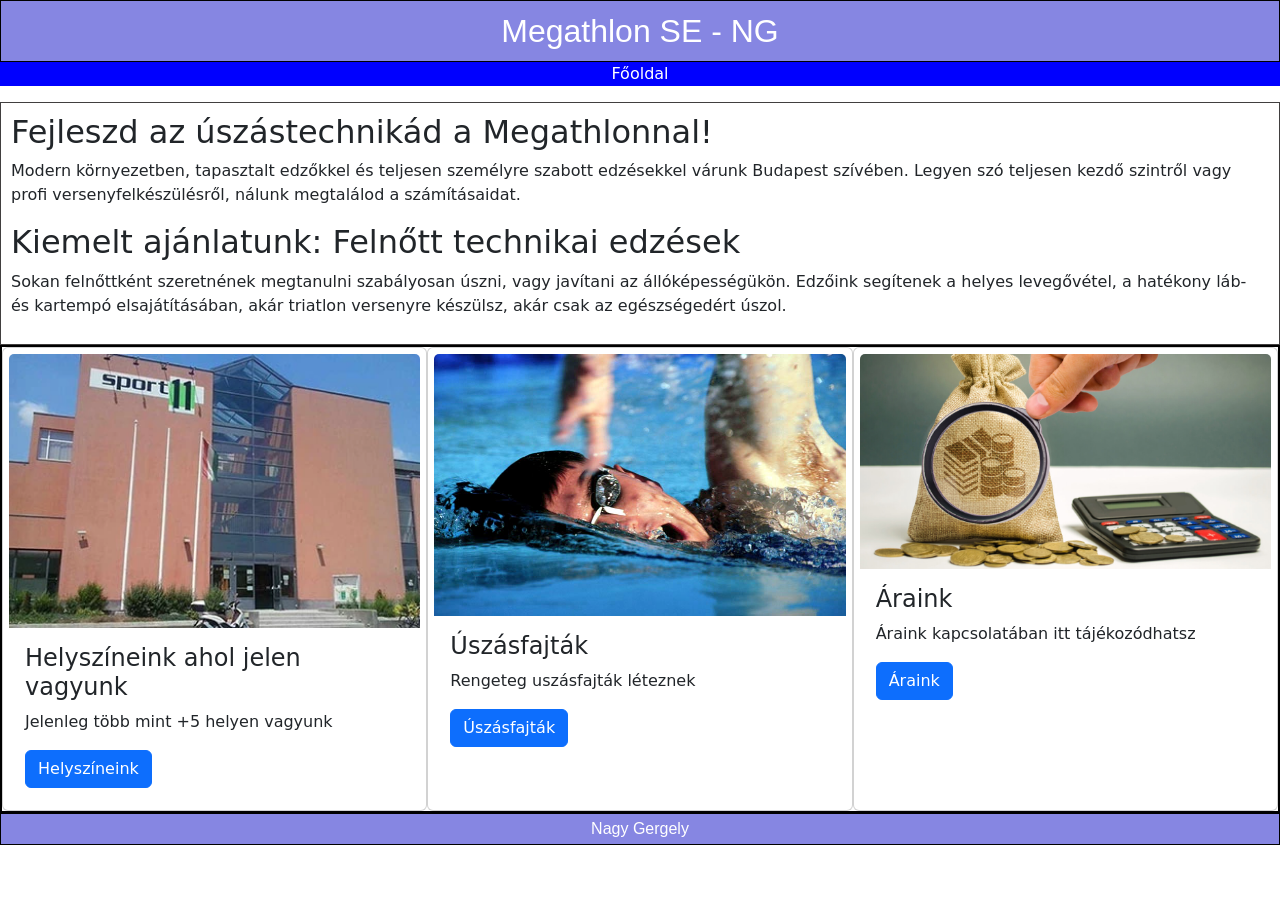
<file: index.html>
<!doctype html>
<html lang="hu">
  <head>
    <meta charset="UTF-8" />
    <meta name="viewport" content="width=device-width, initial-scale=1.0" />
    <meta name="description" content="Uszas web" />
    <meta name="keywords" content="Uszas, web, otletem" />
    <title>Nagy Gergely</title>
    <link
      href="https://cdn.jsdelivr.net/npm/bootstrap@5.3.8/dist/css/bootstrap.min.css"
      rel="stylesheet"
    />
    <link rel="stylesheet" href="stilus.css" />
  </head>
  <body>
    <main>
      <header>Megathlon SE - NG</header>
      <nav>
        <ul>
          <li><a href="index.html">Főoldal</a></li>
        </ul>
      </nav>
      <section class="szoveg">
        <h2>Fejleszd az úszástechnikád a Megathlonnal!</h2>
        <p>
          Modern környezetben, tapasztalt edzőkkel és teljesen személyre szabott
          edzésekkel várunk Budapest szívében. Legyen szó teljesen kezdő
          szintről vagy profi versenyfelkészülésről, nálunk megtalálod a
          számításaidat.
        </p>
        <h2>Kiemelt ajánlatunk: Felnőtt technikai edzések</h2>
        <p>
          Sokan felnőttként szeretnének megtanulni szabályosan úszni, vagy
          javítani az állóképességükön. Edzőink segítenek a helyes levegővétel,
          a hatékony láb- és kartempó elsajátításában, akár triatlon versenyre
          készülsz, akár csak az egészségedért úszol.
        </p>
      </section>
      <section class="kepek">
        <div class="card">
          <img
            class="card-img-top"
            src="sba_babauszas_sport11.webp"
            alt="Card image"
          />
          <div class="card-body">
            <h4 class="card-title">Helyszíneink ahol jelen vagyunk</h4>
            <p class="card-text">Jelenleg több mint +5 helyen vagyunk</p>
            <a href="helyszin.html" class="btn btn-primary">Helyszíneink</a>
          </div>
        </div>
        <div class="card">
          <img class="card-img-top" src="Natacio.jpg" alt="Card image" />
          <div class="card-body">
            <h4 class="card-title">Úszásfajták</h4>
            <p class="card-text">Rengeteg uszásfajták léteznek</p>
            <a href="uszas.html" class="btn btn-primary">Úszásfajták</a>
          </div>
        </div>
        <div class="card">
          <img
            class="card-img-top"
            src="marketing-koltseg-meghatarozasa.jpg"
            alt="Card image"
          />
          <div class="card-body">
            <h4 class="card-title">Áraink</h4>
            <p class="card-text">Áraink kapcsolatában itt tájékozódhatsz</p>
            <a href="arak.html" class="btn btn-primary">Áraink</a>
          </div>
        </div>
      </section>
      <aside></aside>
      <footer>Nagy Gergely</footer>
    </main>
  </body>
</html>
</file>
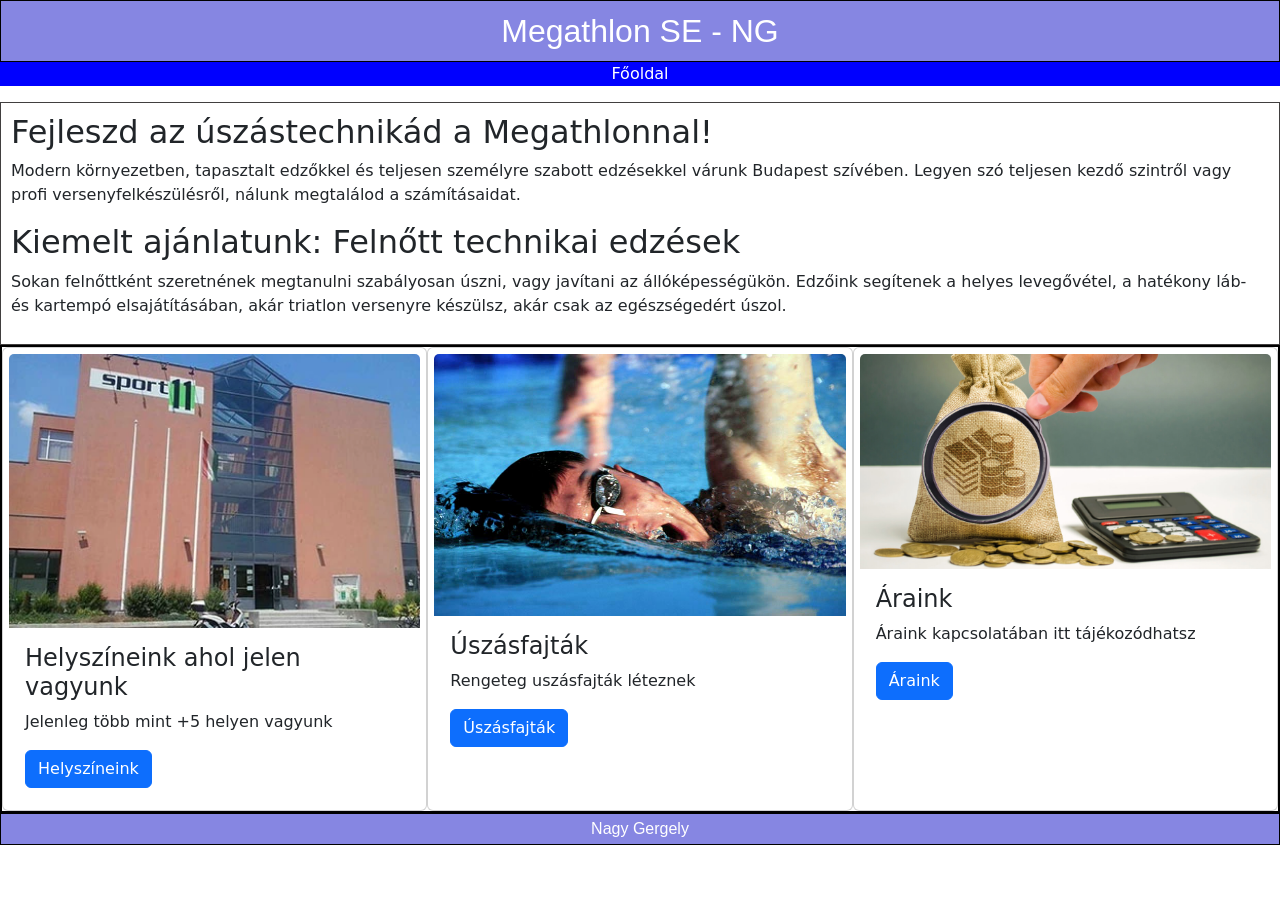
<file: arak.html>
<!doctype html>
<html lang="hu">
  <head>
    <meta charset="UTF-8" />
    <meta name="viewport" content="width=device-width, initial-scale=1.0" />
    <meta name="description" content="Uszas web" />
    <meta name="keywords" content="Uszas, web, otletem" />
    <title>Nagy Gergely</title>
    <link
      href="https://cdn.jsdelivr.net/npm/bootstrap@5.3.8/dist/css/bootstrap.min.css"
      rel="stylesheet"
    />
    <link rel="stylesheet" href="stilus.css" />
  </head>
  <body>
    <main>
      <header>Megathlon SE - NG</header>
      <nav>
        <ul>
          <li><a href="index.html">Főoldal</a></li>
        </ul>
      </nav>
      <section class="szoveg">
        <h2>Fejleszd az úszástechnikád a Megathlonnal!</h2>
        <p>
          Modern környezetben, tapasztalt edzőkkel és teljesen személyre szabott
          edzésekkel várunk Budapest szívében. Legyen szó teljesen kezdő
          szintről vagy profi versenyfelkészülésről, nálunk megtalálod a
          számításaidat.
        </p>
        <h2>Kiemelt ajánlatunk: Felnőtt technikai edzések</h2>
        <p>
          Sokan felnőttként szeretnének megtanulni szabályosan úszni, vagy
          javítani az állóképességükön. Edzőink segítenek a helyes levegővétel,
          a hatékony láb- és kartempó elsajátításában, akár triatlon versenyre
          készülsz, akár csak az egészségedért úszol.
        </p>
     </section>
      <section class="kepek">
        <div class="card">
          <img class="card-img-top" src="sba_babauszas_sport11.webp" alt="Card image" />
          <div class="card-body">
            <h4 class="card-title">Helyszíneink ahol jelen vagyunk</h4>
            <p class="card-text">Jelenleg több mint +5 helyen vagyunk</p>
            <a href="helyszin.html" class="btn btn-primary">Helyszíneink</a>
          </div>
        </div>
        <div class="card">
          <img class="card-img-top" src="Natacio.jpg" alt="Card image" />
          <div class="card-body">
            <h4 class="card-title">Úszásfajták</h4>
            <p class="card-text">Rengeteg uszásfajták léteznek</p>
            <a href="uszas.html" class="btn btn-primary">Úszásfajták</a>
          </div>
        </div>
        <div class="card">
          <img class="card-img-top" src="marketing-koltseg-meghatarozasa.jpg" alt="Card image" />
          <div class="card-body">
            <h4 class="card-title">Áraink</h4>
            <p class="card-text">Áraink kapcsolatában itt tájékozódhatsz</p>
            <a href="arak.html" class="btn btn-primary">Áraink</a>
          </div>
        </div>
      </section>
      <aside></aside>
      <footer>Nagy Gergely</footer>
    </main>
  </body>
</html>
</file>
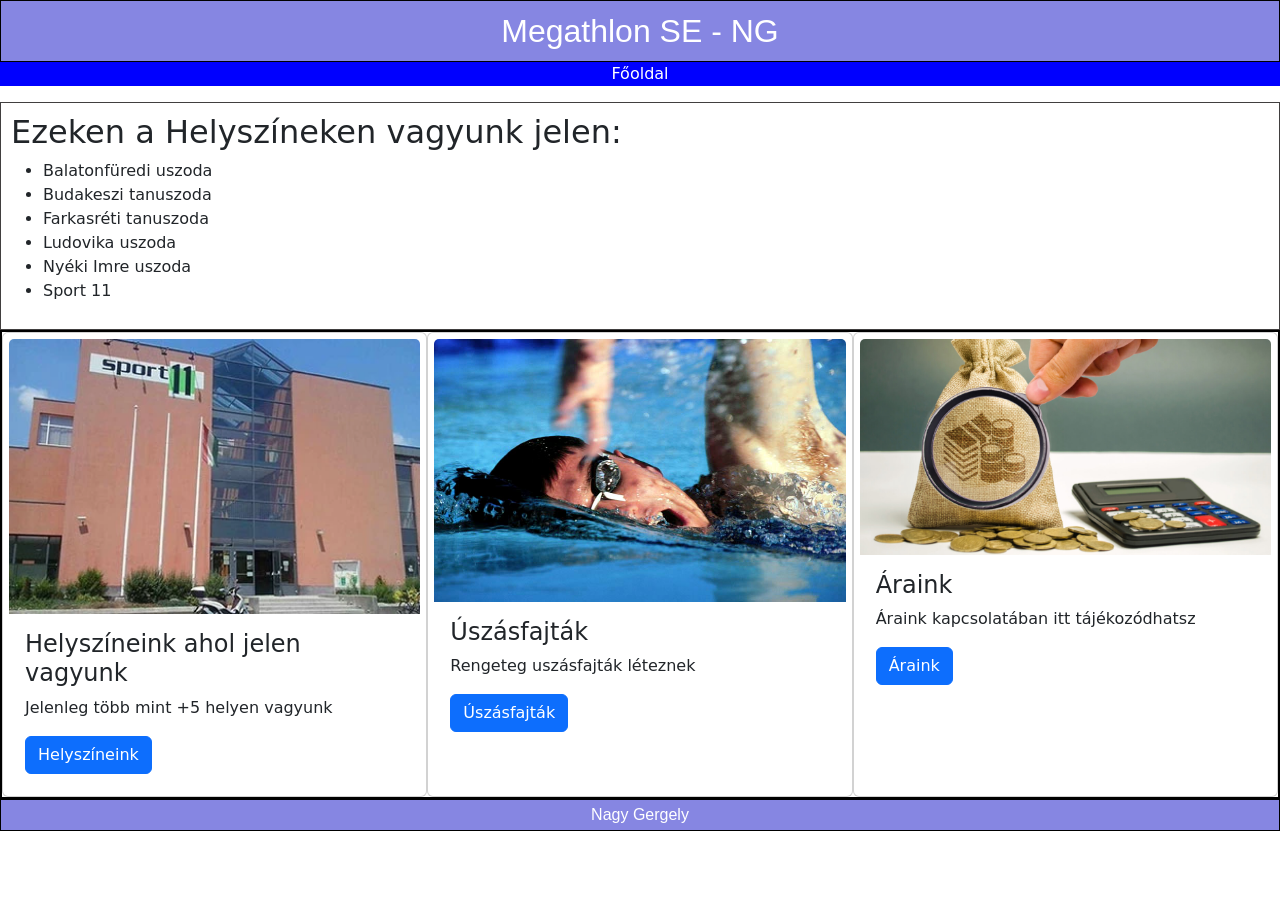
<file: helyszin.html>
<!doctype html>
<html lang="hu">
  <head>
    <meta charset="UTF-8" />
    <meta name="viewport" content="width=device-width, initial-scale=1.0" />
    <meta name="description" content="Uszas web" />
    <meta name="keywords" content="Uszas, web, otletem" />
    <title>Nagy Gergely</title>
    <link
      href="https://cdn.jsdelivr.net/npm/bootstrap@5.3.8/dist/css/bootstrap.min.css"
      rel="stylesheet"
    />
    <link rel="stylesheet" href="stilus.css" />
  </head>
  <body>
    <main>
      <header>Megathlon SE - NG</header>
      <nav>
        <ul>
          <li><a href="index.html">Főoldal</a></li>
        </ul>
      </nav>
      <section class="szoveg">
        <h2>Ezeken a Helyszíneken vagyunk jelen:</h2>
        <ul>
            <li>Balatonfüredi uszoda</li>
            <li>Budakeszi tanuszoda</li>
            <li>Farkasréti tanuszoda</li>
            <li>Ludovika uszoda</li>
            <li>Nyéki Imre uszoda</li>
            <li>Sport 11</li>
        </ul>
     </section>
      <section class="kepek">
        <div class="card">
          <img class="card-img-top" src="sba_babauszas_sport11.webp" alt="Card image" />
          <div class="card-body">
            <h4 class="card-title">Helyszíneink ahol jelen vagyunk</h4>
            <p class="card-text">Jelenleg több mint +5 helyen vagyunk</p>
            <a href="helyszin.html" class="btn btn-primary">Helyszíneink</a>
          </div>
        </div>
        <div class="card">
          <img class="card-img-top" src="Natacio.jpg" alt="Card image" />
          <div class="card-body">
            <h4 class="card-title">Úszásfajták</h4>
            <p class="card-text">Rengeteg uszásfajták léteznek</p>
            <a href="uszas.html" class="btn btn-primary">Úszásfajták</a>
          </div>
        </div>
        <div class="card">
          <img class="card-img-top" src="marketing-koltseg-meghatarozasa.jpg" alt="Card image" />
          <div class="card-body">
            <h4 class="card-title">Áraink</h4>
            <p class="card-text">Áraink kapcsolatában itt tájékozódhatsz</p>
            <a href="arak.html" class="btn btn-primary">Áraink</a>
          </div>
        </div>
      </section>
      <aside></aside>
      <footer>Nagy Gergely</footer>
    </main>
  </body>
</html>
</file>
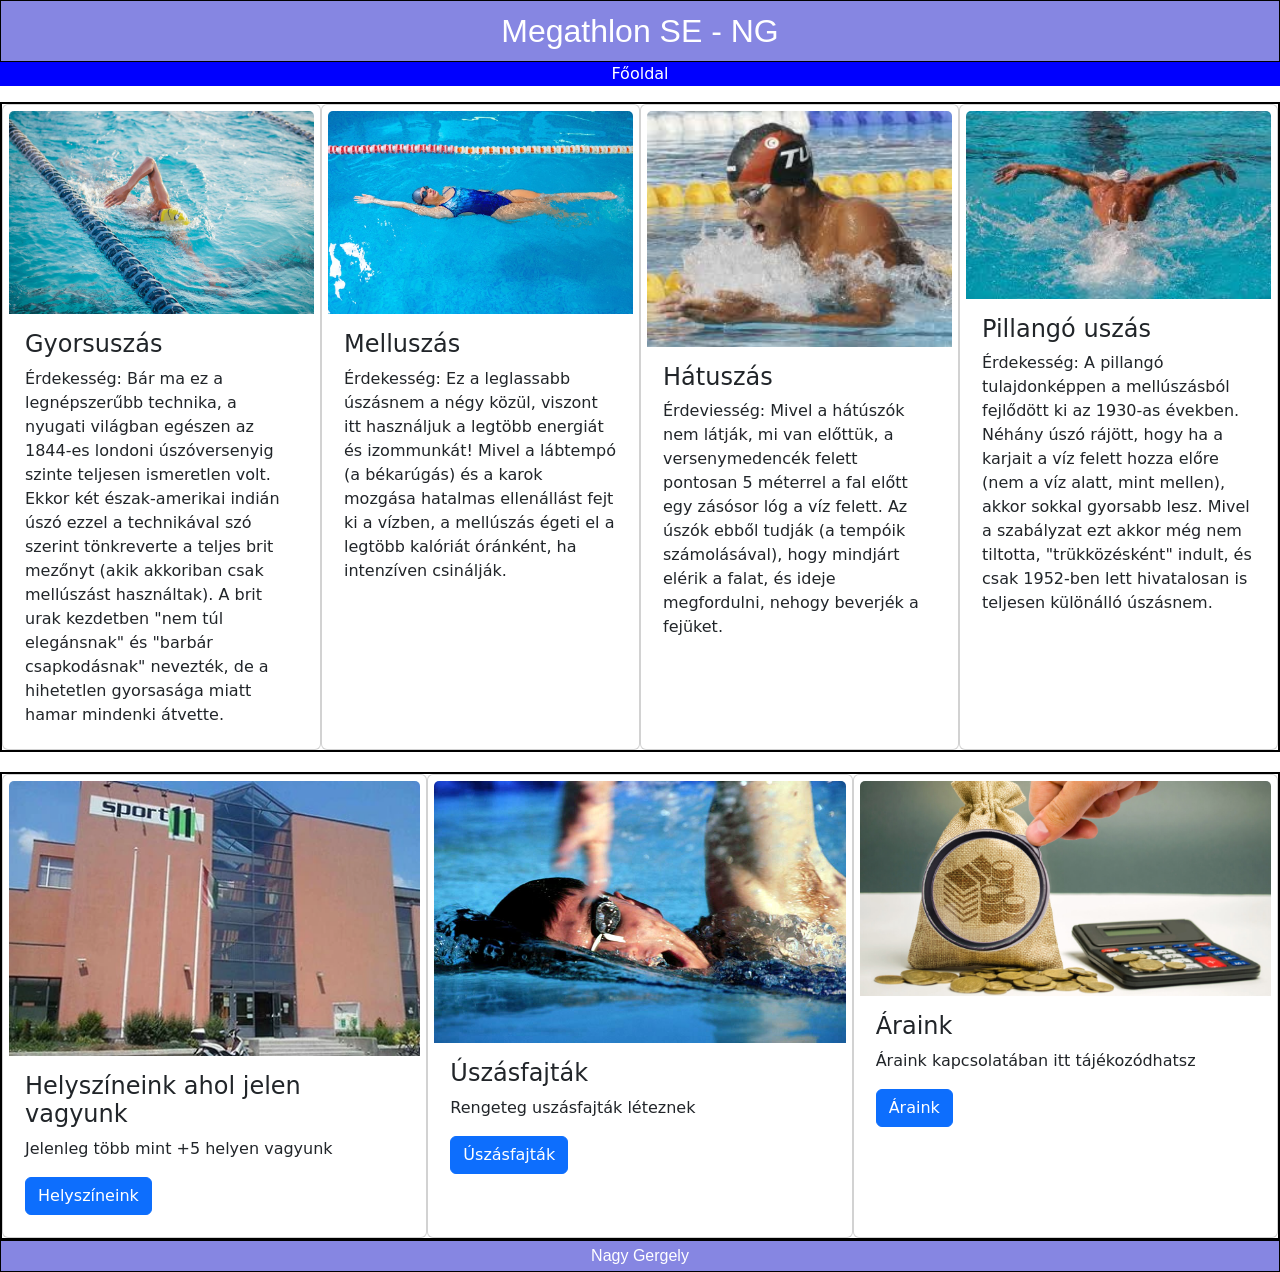
<file: uszas.html>
<!doctype html>
<html lang="hu">
  <head>
    <meta charset="UTF-8" />
    <meta name="viewport" content="width=device-width, initial-scale=1.0" />
    <meta name="description" content="Uszas web" />
    <meta name="keywords" content="Uszas, web, otletem" />
    <title>Nagy Gergely</title>
    <link
      href="https://cdn.jsdelivr.net/npm/bootstrap@5.3.8/dist/css/bootstrap.min.css"
      rel="stylesheet"
    />
    <link rel="stylesheet" href="stilus.css" />
  </head>
  <body>
    <main>
      <header>Megathlon SE - NG</header>
      <nav>
        <ul>
          <li><a href="index.html">Főoldal</a></li>
        </ul>
      </nav>
      <section class="uszasnem">
        <div class="card">
          <img class="card-img-top" src="gyors.jpeg" alt="Card image" />
          <div class="card-body">
            <h4 class="card-title">Gyorsuszás</h4>
            <p class="card-text">Érdekesség: Bár ma ez a legnépszerűbb technika, a nyugati világban egészen az 1844-es londoni úszóversenyig szinte teljesen ismeretlen volt. Ekkor két észak-amerikai indián úszó ezzel a technikával szó szerint tönkreverte a teljes brit mezőnyt (akik akkoriban csak mellúszást használtak). A brit urak kezdetben "nem túl elegánsnak" és "barbár csapkodásnak" nevezték, de a hihetetlen gyorsasága miatt hamar mindenki átvette.</p>
          </div>
        </div>
        <div class="card">
          <img class="card-img-top" src="hat.jpg" alt="Card image" />
          <div class="card-body">
            <h4 class="card-title">Melluszás</h4>
            <p class="card-text">Érdekesség: Ez a leglassabb úszásnem a négy közül, viszont itt használjuk a legtöbb energiát és izommunkát! Mivel a lábtempó (a békarúgás) és a karok mozgása hatalmas ellenállást fejt ki a vízben, a mellúszás égeti el a legtöbb kalóriát óránként, ha intenzíven csinálják.</p>
          </div>
        </div>
        <div class="card">
          <img class="card-img-top" src="mell.jpg" alt="Card image" />
          <div class="card-body">
            <h4 class="card-title">Hátuszás</h4>
            <p class="card-text">Érdeviesség: Mivel a hátúszók nem látják, mi van előttük, a versenymedencék felett pontosan 5 méterrel a fal előtt egy zásósor lóg a víz felett. Az úszók ebből tudják (a tempóik számolásával), hogy mindjárt elérik a falat, és ideje megfordulni, nehogy beverjék a fejüket.</p>
          </div>
        </div>
        <div class="card">
          <img class="card-img-top" src="pillango.jpg" alt="Card image" />
          <div class="card-body">
            <h4 class="card-title">Pillangó uszás</h4>
            <p class="card-text">Érdekesség: A pillangó tulajdonképpen a mellúszásból fejlődött ki az 1930-as években. Néhány úszó rájött, hogy ha a karjait a víz felett hozza előre (nem a víz alatt, mint mellen), akkor sokkal gyorsabb lesz. Mivel a szabályzat ezt akkor még nem tiltotta, "trükközésként" indult, és csak 1952-ben lett hivatalosan is teljesen különálló úszásnem.</p>
          </div>
        </div>
      </section>
      <section class="kepek">
        <div class="card">
          <img
            class="card-img-top"
            src="sba_babauszas_sport11.webp"
            alt="Card image"
          />
          <div class="card-body">
            <h4 class="card-title">Helyszíneink ahol jelen vagyunk</h4>
            <p class="card-text">Jelenleg több mint +5 helyen vagyunk</p>
            <a href="helyszin.html" class="btn btn-primary">Helyszíneink</a>
          </div>
        </div>
        <div class="card">
          <img class="card-img-top" src="Natacio.jpg" alt="Card image" />
          <div class="card-body">
            <h4 class="card-title">Úszásfajták</h4>
            <p class="card-text">Rengeteg uszásfajták léteznek</p>
            <a href="uszas.html" class="btn btn-primary">Úszásfajták</a>
          </div>
        </div>
        <div class="card">
          <img
            class="card-img-top"
            src="marketing-koltseg-meghatarozasa.jpg"
            alt="Card image"
          />
          <div class="card-body">
            <h4 class="card-title">Áraink</h4>
            <p class="card-text">Áraink kapcsolatában itt tájékozódhatsz</p>
            <a href="arak.html" class="btn btn-primary">Áraink</a>
          </div>
        </div>
      </section>
      <aside></aside>
      <footer>Nagy Gergely</footer>
    </main>
  </body>
</html>
</file>
<file: stilus.css>
* {
    box-sizing: border-box;
}
header {
    text-align: center;
    font-family: Arial, Helvetica, sans-serif;
    font-size: 32px;
    padding: 6px;
    background-color: rgb(134, 134, 226);
    color: rgb(255, 255, 255);
    border: 1px solid black;
}
main {
    max-width: 1400px;
}
nav ul {
    list-style: none;
    text-align: center;
    padding-left: 0px;
}
nav li {

}
nav a {
    color: white;
    text-decoration: none;
}
nav {
    background-color: blue;
}
nav li:hover {
    background-color: rgb(17, 17, 97);
    color: white;
}
footer {
    text-align: center;
    font-family: Arial, Helvetica, sans-serif;
    font-size: 16px;
    padding: 3px;
    background-color: rgb(134, 134, 226);
    color: rgb(255, 255, 255);
    border: 1px solid black;
}
.card {
    width: 100%;
    padding: 6px;
}
.kepek {
    display: grid;
    grid-template-columns: 1fr 1fr 1fr;
    justify-content: space-between;
    border: 2px solid rgb(0, 0, 0);
}
.uszasnem {
    display: grid;
    grid-template-columns: 1fr 1fr 1fr 1fr;
    justify-content: space-between;
    border: 2px solid rgb(0, 0, 0);
    margin-bottom: 20px;
}
.szoveg {
    border: 1px solid rgb(65, 63, 63);
    padding: 10px;
}
@media screen and (max-width:600px) {
    main {
        display: grid;
        grid-template-columns: 1fr;
    }
    .kepek {
        display: grid;
        grid-template-columns: 1fr;
        justify-content: space-between;
    }
    .card {
        margin: 10px;
    }
    .uszasnem {
        display: grid;
        grid-template-columns: 1fr;
    }
}
</file>
